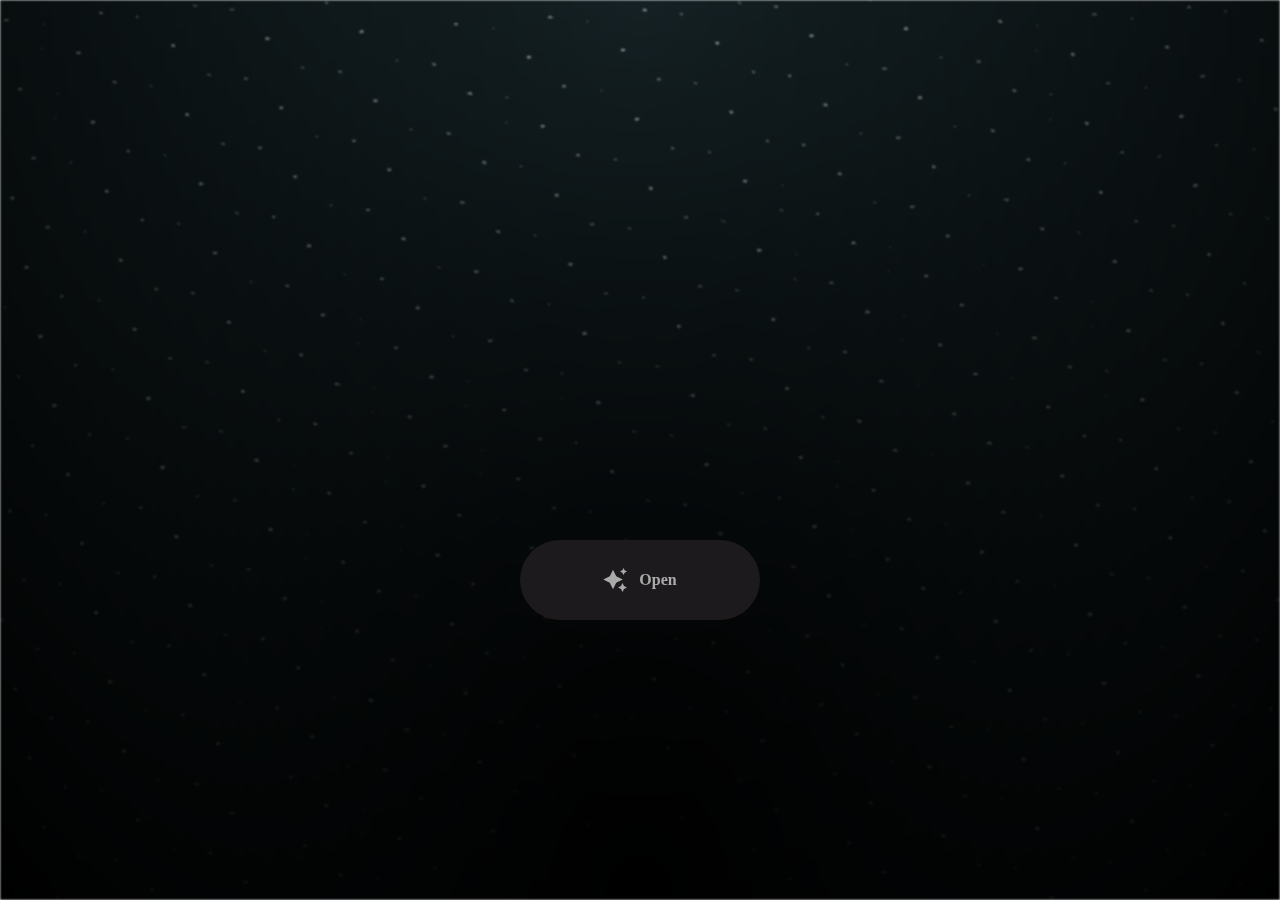
<file: index.html>
<html lang="en">

<head>
  <meta charset="UTF-8">
  <meta name="viewport" content="width=device-width, initial-scale=1.0">
  <link rel="shortcut icon" href="images/gift.png" type="image/x-icon">
  <link rel="stylesheet" href="css/index.css">

  <!-- Document Title -->
  <title>for sofh </title>
</head>

<body>
  <!-- Background -->
  <div class="night"></div>

  <!-- Title -->
  <h1 class="title"></h1>

  <!-- Button -->
  <div style="position: absolute; top: 60vh; width: 100%; display: flex; justify-content: center;">
    <a href="flower.html" class="btn">
      <svg height="24" width="24" fill="#FFFFFF" viewBox="0 0 24 24" data-name="Layer 1" id="Layer_1" class="sparkle">
        <path
          d="M10,21.236,6.755,14.745.264,11.5,6.755,8.255,10,1.764l3.245,6.491L19.736,11.5l-6.491,3.245ZM18,21l1.5,3L21,21l3-1.5L21,18l-1.5-3L18,18l-3,1.5ZM19.333,4.667,20.5,7l1.167-2.333L24,3.5,21.667,2.333,20.5,0,19.333,2.333,17,3.5Z">
        </path>
      </svg>

      <span class="text">Open</span>
    </a>
  </div>

  <script src="js/index.js"></script>
</body>

</html>
</file>
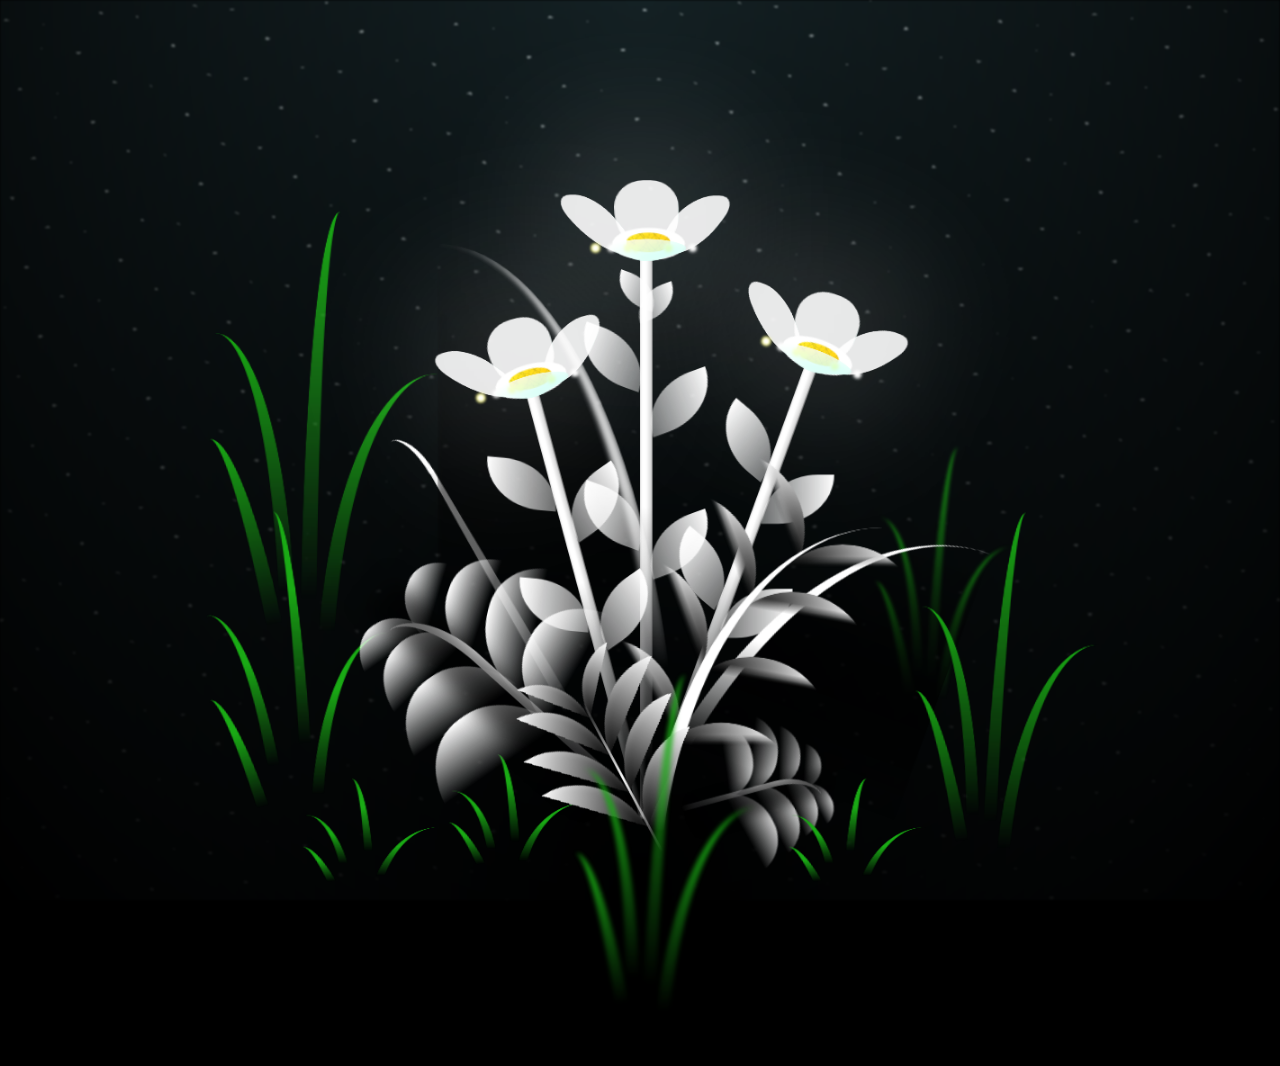
<file: flower.html>
<!DOCTYPE html>
<html lang="en">

<head>
  <meta charset="UTF-8">
  <meta http-equiv="X-UA-Compatible" content="IE=edge">
  <meta name="viewport" content="width=device-width, initial-scale=1.0">
  <link rel="shortcut icon" href="images/gift.png" type="image/x-icon">
  <link rel="stylesheet" href="css/style.css">

  <!-- Document Title -->
  <title>FLOWERS</title>
</head>

<body class="not-loaded">
  <!-- Background -->
  <div class="night"></div>

  <!-- Flower -->
  <div class="flowers">
    <div class="flower flower--1">
      <div class="flower__leafs flower__leafs--1">
        <div class="flower__leaf flower__leaf--1"></div>
        <div class="flower__leaf flower__leaf--2"></div>
        <div class="flower__leaf flower__leaf--3"></div>
        <div class="flower__leaf flower__leaf--4"></div>
        <div class="flower__white-circle"></div>

        <div class="flower__light flower__light--1"></div>
        <div class="flower__light flower__light--2"></div>
        <div class="flower__light flower__light--3"></div>
        <div class="flower__light flower__light--4"></div>
        <div class="flower__light flower__light--5"></div>
        <div class="flower__light flower__light--6"></div>
        <div class="flower__light flower__light--7"></div>
        <div class="flower__light flower__light--8"></div>

      </div>
      <div class="flower__line">
        <div class="flower__line__leaf flower__line__leaf--1"></div>
        <div class="flower__line__leaf flower__line__leaf--2"></div>
        <div class="flower__line__leaf flower__line__leaf--3"></div>
        <div class="flower__line__leaf flower__line__leaf--4"></div>
        <div class="flower__line__leaf flower__line__leaf--5"></div>
        <div class="flower__line__leaf flower__line__leaf--6"></div>
      </div>
    </div>

    <div class="flower flower--2">
      <div class="flower__leafs flower__leafs--2">
        <div class="flower__leaf flower__leaf--1"></div>
        <div class="flower__leaf flower__leaf--2"></div>
        <div class="flower__leaf flower__leaf--3"></div>
        <div class="flower__leaf flower__leaf--4"></div>
        <div class="flower__white-circle"></div>

        <div class="flower__light flower__light--1"></div>
        <div class="flower__light flower__light--2"></div>
        <div class="flower__light flower__light--3"></div>
        <div class="flower__light flower__light--4"></div>
        <div class="flower__light flower__light--5"></div>
        <div class="flower__light flower__light--6"></div>
        <div class="flower__light flower__light--7"></div>
        <div class="flower__light flower__light--8"></div>

      </div>
      <div class="flower__line">
        <div class="flower__line__leaf flower__line__leaf--1"></div>
        <div class="flower__line__leaf flower__line__leaf--2"></div>
        <div class="flower__line__leaf flower__line__leaf--3"></div>
        <div class="flower__line__leaf flower__line__leaf--4"></div>
      </div>
    </div>

    <div class="flower flower--3">
      <div class="flower__leafs flower__leafs--3">
        <div class="flower__leaf flower__leaf--1"></div>
        <div class="flower__leaf flower__leaf--2"></div>
        <div class="flower__leaf flower__leaf--3"></div>
        <div class="flower__leaf flower__leaf--4"></div>
        <div class="flower__white-circle"></div>

        <div class="flower__light flower__light--1"></div>
        <div class="flower__light flower__light--2"></div>
        <div class="flower__light flower__light--3"></div>
        <div class="flower__light flower__light--4"></div>
        <div class="flower__light flower__light--5"></div>
        <div class="flower__light flower__light--6"></div>
        <div class="flower__light flower__light--7"></div>
        <div class="flower__light flower__light--8"></div>

      </div>
      <div class="flower__line">
        <div class="flower__line__leaf flower__line__leaf--1"></div>
        <div class="flower__line__leaf flower__line__leaf--2"></div>
        <div class="flower__line__leaf flower__line__leaf--3"></div>
        <div class="flower__line__leaf flower__line__leaf--4"></div>
      </div>
    </div>

    <div class="grow-ans" style="--d:1.2s">
      <div class="flower__g-long">
        <div class="flower__g-long__top"></div>
        <div class="flower__g-long__bottom"></div>
      </div>
    </div>

    <div class="growing-grass">
      <div class="flower__grass flower__grass--1">
        <div class="flower__grass--top"></div>
        <div class="flower__grass--bottom"></div>
        <div class="flower__grass__leaf flower__grass__leaf--1"></div>
        <div class="flower__grass__leaf flower__grass__leaf--2"></div>
        <div class="flower__grass__leaf flower__grass__leaf--3"></div>
        <div class="flower__grass__leaf flower__grass__leaf--4"></div>
        <div class="flower__grass__leaf flower__grass__leaf--5"></div>
        <div class="flower__grass__leaf flower__grass__leaf--6"></div>
        <div class="flower__grass__leaf flower__grass__leaf--7"></div>
        <div class="flower__grass__leaf flower__grass__leaf--8"></div>
        <div class="flower__grass__overlay"></div>
      </div>
    </div>

    <div class="growing-grass">
      <div class="flower__grass flower__grass--2">
        <div class="flower__grass--top"></div>
        <div class="flower__grass--bottom"></div>
        <div class="flower__grass__leaf flower__grass__leaf--1"></div>
        <div class="flower__grass__leaf flower__grass__leaf--2"></div>
        <div class="flower__grass__leaf flower__grass__leaf--3"></div>
        <div class="flower__grass__leaf flower__grass__leaf--4"></div>
        <div class="flower__grass__leaf flower__grass__leaf--5"></div>
        <div class="flower__grass__leaf flower__grass__leaf--6"></div>
        <div class="flower__grass__leaf flower__grass__leaf--7"></div>
        <div class="flower__grass__leaf flower__grass__leaf--8"></div>
        <div class="flower__grass__overlay"></div>
      </div>
    </div>

    <div class="grow-ans" style="--d:2.4s">
      <div class="flower__g-right flower__g-right--1">
        <div class="leaf"></div>
      </div>
    </div>

    <div class="grow-ans" style="--d:2.8s">
      <div class="flower__g-right flower__g-right--2">
        <div class="leaf"></div>
      </div>
    </div>

    <div class="grow-ans" style="--d:2.8s">
      <div class="flower__g-front">
        <div class="flower__g-front__leaf-wrapper flower__g-front__leaf-wrapper--1">
          <div class="flower__g-front__leaf"></div>
        </div>
        <div class="flower__g-front__leaf-wrapper flower__g-front__leaf-wrapper--2">
          <div class="flower__g-front__leaf"></div>
        </div>
        <div class="flower__g-front__leaf-wrapper flower__g-front__leaf-wrapper--3">
          <div class="flower__g-front__leaf"></div>
        </div>
        <div class="flower__g-front__leaf-wrapper flower__g-front__leaf-wrapper--4">
          <div class="flower__g-front__leaf"></div>
        </div>
        <div class="flower__g-front__leaf-wrapper flower__g-front__leaf-wrapper--5">
          <div class="flower__g-front__leaf"></div>
        </div>
        <div class="flower__g-front__leaf-wrapper flower__g-front__leaf-wrapper--6">
          <div class="flower__g-front__leaf"></div>
        </div>
        <div class="flower__g-front__leaf-wrapper flower__g-front__leaf-wrapper--7">
          <div class="flower__g-front__leaf"></div>
        </div>
        <div class="flower__g-front__leaf-wrapper flower__g-front__leaf-wrapper--8">
          <div class="flower__g-front__leaf"></div>
        </div>
        <div class="flower__g-front__line"></div>
      </div>
    </div>

    <div class="grow-ans" style="--d:3.2s">
      <div class="flower__g-fr">
        <div class="leaf"></div>
        <div class="flower__g-fr__leaf flower__g-fr__leaf--1"></div>
        <div class="flower__g-fr__leaf flower__g-fr__leaf--2"></div>
        <div class="flower__g-fr__leaf flower__g-fr__leaf--3"></div>
        <div class="flower__g-fr__leaf flower__g-fr__leaf--4"></div>
        <div class="flower__g-fr__leaf flower__g-fr__leaf--5"></div>
        <div class="flower__g-fr__leaf flower__g-fr__leaf--6"></div>
        <div class="flower__g-fr__leaf flower__g-fr__leaf--7"></div>
        <div class="flower__g-fr__leaf flower__g-fr__leaf--8"></div>
      </div>
    </div>

    <div class="long-g long-g--0">
      <div class="grow-ans" style="--d:3s">
        <div class="leaf leaf--0"></div>
      </div>
      <div class="grow-ans" style="--d:2.2s">
        <div class="leaf leaf--1"></div>
      </div>
      <div class="grow-ans" style="--d:3.4s">
        <div class="leaf leaf--2"></div>
      </div>
      <div class="grow-ans" style="--d:3.6s">
        <div class="leaf leaf--3"></div>
      </div>
    </div>

    <div class="long-g long-g--1">
      <div class="grow-ans" style="--d:3.6s">
        <div class="leaf leaf--0"></div>
      </div>
      <div class="grow-ans" style="--d:3.8s">
        <div class="leaf leaf--1"></div>
      </div>
      <div class="grow-ans" style="--d:4s">
        <div class="leaf leaf--2"></div>
      </div>
      <div class="grow-ans" style="--d:4.2s">
        <div class="leaf leaf--3"></div>
      </div>
    </div>

    <div class="long-g long-g--2">
      <div class="grow-ans" style="--d:4s">
        <div class="leaf leaf--0"></div>
      </div>
      <div class="grow-ans" style="--d:4.2s">
        <div class="leaf leaf--1"></div>
      </div>
      <div class="grow-ans" style="--d:4.4s">
        <div class="leaf leaf--2"></div>
      </div>
      <div class="grow-ans" style="--d:4.6s">
        <div class="leaf leaf--3"></div>
      </div>
    </div>

    <div class="long-g long-g--3">
      <div class="grow-ans" style="--d:4s">
        <div class="leaf leaf--0"></div>
      </div>
      <div class="grow-ans" style="--d:4.2s">
        <div class="leaf leaf--1"></div>
      </div>
      <div class="grow-ans" style="--d:3s">
        <div class="leaf leaf--2"></div>
      </div>
      <div class="grow-ans" style="--d:3.6s">
        <div class="leaf leaf--3"></div>
      </div>
    </div>

    <div class="long-g long-g--4">
      <div class="grow-ans" style="--d:4s">
        <div class="leaf leaf--0"></div>
      </div>
      <div class="grow-ans" style="--d:4.2s">
        <div class="leaf leaf--1"></div>
      </div>
      <div class="grow-ans" style="--d:3s">
        <div class="leaf leaf--2"></div>
      </div>
      <div class="grow-ans" style="--d:3.6s">
        <div class="leaf leaf--3"></div>
      </div>
    </div>

    <div class="long-g long-g--5">
      <div class="grow-ans" style="--d:4s">
        <div class="leaf leaf--0"></div>
      </div>
      <div class="grow-ans" style="--d:4.2s">
        <div class="leaf leaf--1"></div>
      </div>
      <div class="grow-ans" style="--d:3s">
        <div class="leaf leaf--2"></div>
      </div>
      <div class="grow-ans" style="--d:3.6s">
        <div class="leaf leaf--3"></div>
      </div>
    </div>

    <div class="long-g long-g--6">
      <div class="grow-ans" style="--d:4.2s">
        <div class="leaf leaf--0"></div>
      </div>
      <div class="grow-ans" style="--d:4.4s">
        <div class="leaf leaf--1"></div>
      </div>
      <div class="grow-ans" style="--d:4.6s">
        <div class="leaf leaf--2"></div>
      </div>
      <div class="grow-ans" style="--d:4.8s">
        <div class="leaf leaf--3"></div>
      </div>
    </div>

    <div class="long-g long-g--7">
      <div class="grow-ans" style="--d:3s">
        <div class="leaf leaf--0"></div>
      </div>
      <div class="grow-ans" style="--d:3.2s">
        <div class="leaf leaf--1"></div>
      </div>
      <div class="grow-ans" style="--d:3.5s">
        <div class="leaf leaf--2"></div>
      </div>
      <div class="grow-ans" style="--d:3.6s">
        <div class="leaf leaf--3"></div>
      </div>
    </div>
  </div>

  <!-- Title -->
  <h1 class="title"><span id="title"></span></h1>
</body>

</html>

<!-- Import Javascript -->
<script src="js/main.js"></script>
</file>
<file: css/index.css>
*,
*::after,
*::before {
  padding: 0;
  margin: 0;
  box-sizing: border-box;
}

:root {
  --dark-color: #000;
}

.night {
  position: fixed;
  left: 50%;
  top: 0;
  transform: translateX(-50%);
  width: 100%;
  height: 100%;
  filter: blur(0.1vmin);
  background-image: radial-gradient(ellipse at top, transparent 0%, var(--dark-color)), radial-gradient(ellipse at bottom, var(--dark-color), rgba(145, 233, 255, 0.2)), repeating-linear-gradient(220deg, rgb(0, 0, 0) 0px, rgb(0, 0, 0) 19px, transparent 19px, transparent 22px), repeating-linear-gradient(189deg, rgb(0, 0, 0) 0px, rgb(0, 0, 0) 19px, transparent 19px, transparent 22px), repeating-linear-gradient(148deg, rgb(0, 0, 0) 0px, rgb(0, 0, 0) 19px, transparent 19px, transparent 22px), linear-gradient(90deg, rgb(255, 255, 250), rgb(240, 240, 240));
}

.title {
  position: absolute;
  top: 0;
  left: 0;
  color: white;
  font-family: 'Courier New', Courier, monospace;

  display: flex;
  flex-wrap: wrap;
  justify-content: center;
  align-content: center;
  align-items: center;

  width: 100%;
  height: 100vh;
  text-shadow: 0 0 20px white;
  letter-spacing: 0px;
}

@media (min-width: 500px) {
  .title {
    letter-spacing: 20px;
  }
}

@keyframes typing {
  from {
    opacity: 0;
  }

  to {
    opacity: 1;
  }
}

/* Terapkan animasi dengan delay */
.title span {
  opacity: 0;
  animation: typing 1s ease forwards;
  animation-delay: var(--delay);
}

a {
  text-decoration: none;
}

.btn {
  border: none;
  width: 15em;
  height: 5em;
  border-radius: 3em;
  display: flex;
  justify-content: center;
  align-items: center;
  gap: 12px;
  background: #1C1A1C;
  cursor: pointer;
  transition: all 450ms ease-in-out;
}

.sparkle {
  fill: #AAAAAA;
  transition: all 800ms ease;
}

.text {
  font-weight: 600;
  color: #AAAAAA;
  font-size: medium;
}

.btn:hover {
  background: linear-gradient(0deg, #A47CF3, #683FEA);
  box-shadow: inset 0px 1px 0px 0px rgba(255, 255, 255, 0.4),
    inset 0px -4px 0px 0px rgba(0, 0, 0, 0.2),
    0px 0px 0px 4px rgba(255, 255, 255, 0.2),
    0px 0px 180px 0px #9917FF;
  transform: translateY(-2px);
}

.btn:hover .text {
  color: white;
}

.btn:hover .sparkle {
  fill: white;
  transform: scale(1.2);
}
</file>
<file: css/style.css>
*,
*::after,
*::before {
  padding: 0;
  margin: 0;
  box-sizing: border-box;
}

:root {
  --dark-color: #000;
}

.title {
  position: absolute;
  width: 100%;
  text-align: center;
  margin-top: 50px;
  top: 0;
  left: 0;
  color: red;
  font-family: 'Courier New', Courier, monospace;
  font-size: 70px;
  text-shadow: 0px 0px 20px red;
}

body {
  display: flex;
  align-items: flex-end;
  justify-content: center;
  min-height: 100vh;
  background-color: var(--dark-color);
  overflow: hidden;
  perspective: 1000px;
}

.night {
  position: fixed;
  left: 50%;
  top: 0;
  transform: translateX(-50%);
  width: 100%;
  height: 100%;
  filter: blur(0.1vmin);
  background-image: radial-gradient(ellipse at top, transparent 0%, var(--dark-color)), radial-gradient(ellipse at bottom, var(--dark-color), rgba(145, 233, 255, 0.2)), repeating-linear-gradient(220deg, rgb(0, 0, 0) 0px, rgb(0, 0, 0) 19px, transparent 19px, transparent 22px), repeating-linear-gradient(189deg, rgb(0, 0, 0) 0px, rgb(0, 0, 0) 19px, transparent 19px, transparent 22px), repeating-linear-gradient(148deg, rgb(0, 0, 0) 0px, rgb(0, 0, 0) 19px, transparent 19px, transparent 22px), linear-gradient(90deg, rgb(255, 255, 250), rgb(240, 240, 240));
}

.flowers {
  position: relative;
  transform: scale(0.9);
}

.flower {
  position: absolute;
  bottom: 10vmin;
  transform-origin: bottom center;
  z-index: 10;
  --fl-speed: 0.8s;
}

.flower--1 {
  animation: moving-flower-1 4s linear infinite;
}

.flower--1 .flower__line {
  height: 70vmin;
  animation-delay: 0.3s;
}

.flower--1 .flower__line__leaf--1 {
  animation: blooming-leaf-right var(--fl-speed) 1.6s backwards;
}

.flower--1 .flower__line__leaf--2 {
  animation: blooming-leaf-right var(--fl-speed) 1.4s backwards;
}

.flower--1 .flower__line__leaf--3 {
  animation: blooming-leaf-left var(--fl-speed) 1.2s backwards;
}

.flower--1 .flower__line__leaf--4 {
  animation: blooming-leaf-left var(--fl-speed) 1s backwards;
}

.flower--1 .flower__line__leaf--5 {
  animation: blooming-leaf-right var(--fl-speed) 1.8s backwards;
}

.flower--1 .flower__line__leaf--6 {
  animation: blooming-leaf-left var(--fl-speed) 2s backwards;
}

.flower--2 {
  left: 50%;
  transform: rotate(20deg);
  animation: moving-flower-2 4s linear infinite;
}

.flower--2 .flower__line {
  height: 60vmin;
  animation-delay: 0.6s;
}

.flower--2 .flower__line__leaf--1 {
  animation: blooming-leaf-right var(--fl-speed) 1.9s backwards;
}

.flower--2 .flower__line__leaf--2 {
  animation: blooming-leaf-right var(--fl-speed) 1.7s backwards;
}

.flower--2 .flower__line__leaf--3 {
  animation: blooming-leaf-left var(--fl-speed) 1.5s backwards;
}

.flower--2 .flower__line__leaf--4 {
  animation: blooming-leaf-left var(--fl-speed) 1.3s backwards;
}

.flower--3 {
  left: 50%;
  transform: rotate(-15deg);
  animation: moving-flower-3 4s linear infinite;
}

.flower--3 .flower__line {
  animation-delay: 0.9s;
}

.flower--3 .flower__line__leaf--1 {
  animation: blooming-leaf-right var(--fl-speed) 2.5s backwards;
}

.flower--3 .flower__line__leaf--2 {
  animation: blooming-leaf-right var(--fl-speed) 2.3s backwards;
}

.flower--3 .flower__line__leaf--3 {
  animation: blooming-leaf-left var(--fl-speed) 2.1s backwards;
}

.flower--3 .flower__line__leaf--4 {
  animation: blooming-leaf-left var(--fl-speed) 1.9s backwards;
}

.flower__leafs {
  position: relative;
  animation: blooming-flower 2s backwards;
}

.flower__leafs--1 {
  animation-delay: 1.1s;
}

.flower__leafs--2 {
  animation-delay: 1.4s;
}

.flower__leafs--3 {
  animation-delay: 1.7s;
}

.flower__leafs::after {
  content: "";
  position: absolute;
  left: 0;
  top: 0;
  transform: translate(-50%, -100%);
  width: 8vmin;
  height: 8vmin;
  background-color: #fff;
  filter: blur(10vmin);
}

.flower__leaf {
  position: absolute;
  bottom: 0;
  left: 50%;
  width: 8vmin;
  height: 11vmin;
  border-radius: 51% 49% 47% 53%/44% 45% 55% 69%;
  background-color: #a7ffee;
  background-image: linear-gradient(to top, #fff, #fff);
  transform-origin: bottom center;
  opacity: 0.9;
  box-shadow: inset 0 0 2vmin rgba(255, 255, 255, 0.5);
}

.flower__leaf--1 {
  transform: translate(-10%, 1%) rotateY(40deg) rotateX(-50deg);
}

.flower__leaf--2 {
  transform: translate(-50%, -4%) rotateX(40deg);
}

.flower__leaf--3 {
  transform: translate(-90%, 0%) rotateY(45deg) rotateX(50deg);
}

.flower__leaf--4 {
  width: 8vmin;
  height: 8vmin;
  transform-origin: bottom left;
  border-radius: 4vmin 10vmin 4vmin 4vmin;
  transform: translate(0%, 18%) rotateX(70deg) rotate(-43deg);
  background-image: linear-gradient(to top, rgba(255, 2555, 255, 0.4), #fff);
  z-index: 1;
  opacity: 0.8;
  -webkit-transform: translate(0%, 18%) rotateX(70deg) rotate(-43deg);
  -moz-transform: translate(0%, 18%) rotateX(70deg) rotate(-43deg);
  -ms-transform: translate(0%, 18%) rotateX(70deg) rotate(-43deg);
  -o-transform: translate(0%, 18%) rotateX(70deg) rotate(-43deg);
}

.flower__white-circle {
  position: absolute;
  left: -3.5vmin;
  top: -3vmin;
  width: 9vmin;
  height: 4vmin;
  border-radius: 50%;
  background-color: #fff;
}

.flower__white-circle::after {
  content: "";
  position: absolute;
  left: 50%;
  top: 45%;
  transform: translate(-50%, -50%);
  width: 60%;
  height: 60%;
  border-radius: inherit;
  background-image: repeating-linear-gradient(135deg, rgba(0, 0, 0, 0.03) 0px, rgba(0, 0, 0, 0.03) 1px, transparent 1px, transparent 12px), repeating-linear-gradient(45deg, rgba(0, 0, 0, 0.03) 0px, rgba(0, 0, 0, 0.03) 1px, transparent 1px, transparent 12px), repeating-linear-gradient(67.5deg, rgba(0, 0, 0, 0.03) 0px, rgba(0, 0, 0, 0.03) 1px, transparent 1px, transparent 12px), repeating-linear-gradient(135deg, rgba(0, 0, 0, 0.03) 0px, rgba(0, 0, 0, 0.03) 1px, transparent 1px, transparent 12px), repeating-linear-gradient(45deg, rgba(0, 0, 0, 0.03) 0px, rgba(0, 0, 0, 0.03) 1px, transparent 1px, transparent 12px), repeating-linear-gradient(112.5deg, rgba(0, 0, 0, 0.03) 0px, rgba(0, 0, 0, 0.03) 1px, transparent 1px, transparent 12px), repeating-linear-gradient(112.5deg, rgba(0, 0, 0, 0.03) 0px, rgba(0, 0, 0, 0.03) 1px, transparent 1px, transparent 12px), repeating-linear-gradient(45deg, rgba(0, 0, 0, 0.03) 0px, rgba(0, 0, 0, 0.03) 1px, transparent 1px, transparent 12px), repeating-linear-gradient(22.5deg, rgba(0, 0, 0, 0.03) 0px, rgba(0, 0, 0, 0.03) 1px, transparent 1px, transparent 12px), repeating-linear-gradient(45deg, rgba(0, 0, 0, 0.03) 0px, rgba(0, 0, 0, 0.03) 1px, transparent 1px, transparent 12px), repeating-linear-gradient(22.5deg, rgba(0, 0, 0, 0.03) 0px, rgba(0, 0, 0, 0.03) 1px, transparent 1px, transparent 12px), repeating-linear-gradient(135deg, rgba(0, 0, 0, 0.03) 0px, rgba(0, 0, 0, 0.03) 1px, transparent 1px, transparent 12px), repeating-linear-gradient(157.5deg, rgba(0, 0, 0, 0.03) 0px, rgba(0, 0, 0, 0.03) 1px, transparent 1px, transparent 12px), repeating-linear-gradient(67.5deg, rgba(0, 0, 0, 0.03) 0px, rgba(0, 0, 0, 0.03) 1px, transparent 1px, transparent 12px), repeating-linear-gradient(67.5deg, rgba(0, 0, 0, 0.03) 0px, rgba(0, 0, 0, 0.03) 1px, transparent 1px, transparent 12px), linear-gradient(90deg, rgb(255, 235, 18), rgb(255, 206, 0));
}

.flower__line {
  height: 55vmin;
  width: 1.5vmin;
  background-image: linear-gradient(to left, rgba(0, 0, 0, 0.2), transparent, rgba(255, 255, 255, 0.2)), linear-gradient(to top, transparent 10%, #fff, #fff);
  box-shadow: inset 0 0 2px rgba(0, 0, 0, 0.5);
  animation: grow-flower-tree 4s backwards;
}

.flower__line__leaf {
  --w: 7vmin;
  --h: calc(var(--w) + 2vmin);
  position: absolute;
  top: 20%;
  left: 90%;
  width: var(--w);
  height: var(--h);
  border-top-right-radius: var(--h);
  border-bottom-left-radius: var(--h);
  background-image: linear-gradient(to top, rgba(255, 255, 255, 0.4), #fff);
}

.flower__line__leaf--1 {
  transform: rotate(70deg) rotateY(30deg);
}

.flower__line__leaf--2 {
  top: 45%;
  transform: rotate(70deg) rotateY(30deg);
}

.flower__line__leaf--3,
.flower__line__leaf--4,
.flower__line__leaf--6 {
  border-top-right-radius: 0;
  border-bottom-left-radius: 0;
  border-top-left-radius: var(--h);
  border-bottom-right-radius: var(--h);
  left: -460%;
  top: 12%;
  transform: rotate(-70deg) rotateY(30deg);
}

.flower__line__leaf--4 {
  top: 40%;
}

.flower__line__leaf--5 {
  top: 0;
  transform-origin: left;
  transform: rotate(70deg) rotateY(30deg) scale(0.6);
}

.flower__line__leaf--6 {
  top: -2%;
  left: -450%;
  transform-origin: right;
  transform: rotate(-70deg) rotateY(30deg) scale(0.6);
}

.flower__light {
  position: absolute;
  bottom: 0vmin;
  width: 1vmin;
  height: 1vmin;
  background-color: rgb(255, 251, 0);
  border-radius: 50%;
  filter: blur(0.2vmin);
  animation: light-ans 4s linear infinite backwards;
}

.flower__light:nth-child(odd) {
  background-color: #fff;
}

.flower__light--1 {
  left: -2vmin;
  animation-delay: 1s;
}

.flower__light--2 {
  left: 3vmin;
  animation-delay: 0.5s;
}

.flower__light--3 {
  left: -6vmin;
  animation-delay: 0.3s;
}

.flower__light--4 {
  left: 6vmin;
  animation-delay: 0.9s;
}

.flower__light--5 {
  left: -1vmin;
  animation-delay: 1.5s;
}

.flower__light--6 {
  left: -4vmin;
  animation-delay: 3s;
}

.flower__light--7 {
  left: 3vmin;
  animation-delay: 2s;
}

.flower__light--8 {
  left: -6vmin;
  animation-delay: 3.5s;
}

.flower__grass {
  --c: #fff;
  --line-w: 1.5vmin;
  position: absolute;
  bottom: 12vmin;
  left: -7vmin;
  display: flex;
  flex-direction: column;
  align-items: flex-end;
  z-index: 20;
  transform-origin: bottom center;
  transform: rotate(-48deg) rotateY(40deg);
}

.flower__grass--1 {
  animation: moving-grass 2s linear infinite;
}

.flower__grass--2 {
  left: 2vmin;
  bottom: 10vmin;
  transform: scale(0.5) rotate(75deg) rotateX(10deg) rotateY(-200deg);
  opacity: 0.8;
  z-index: 0;
  animation: moving-grass--2 1.5s linear infinite;
}

.flower__grass--top {
  width: 7vmin;
  height: 10vmin;
  border-top-right-radius: 100%;
  border-right: var(--line-w) solid var(--c);
  transform-origin: bottom center;
  transform: rotate(-2deg);
}

.flower__grass--bottom {
  margin-top: -2px;
  width: var(--line-w);
  height: 25vmin;
  background-image: linear-gradient(to top, transparent, var(--c));
}

.flower__grass__leaf {
  --size: 10vmin;
  position: absolute;
  width: calc(var(--size) * 2.1);
  height: var(--size);
  border-top-left-radius: var(--size);
  border-top-right-radius: var(--size);
  background-image: linear-gradient(to top, transparent, transparent 30%, var(--c));
  z-index: 100;
}

.flower__grass__leaf--1 {
  top: -6%;
  left: 30%;
  --size: 6vmin;
  transform: rotate(-20deg);
  animation: growing-grass-ans--1 2s 2.6s backwards;
}

@keyframes growing-grass-ans--1 {
  0% {
    transform-origin: bottom left;
    transform: rotate(-20deg) scale(0);
  }
}

.flower__grass__leaf--2 {
  top: -5%;
  left: -110%;
  --size: 6vmin;
  transform: rotate(10deg);
  animation: growing-grass-ans--2 2s 2.4s linear backwards;
}

@keyframes growing-grass-ans--2 {
  0% {
    transform-origin: bottom right;
    transform: rotate(10deg) scale(0);
  }
}

.flower__grass__leaf--3 {
  top: 5%;
  left: 60%;
  --size: 8vmin;
  transform: rotate(-18deg) rotateX(-20deg);
  animation: growing-grass-ans--3 2s 2.2s linear backwards;
}

@keyframes growing-grass-ans--3 {
  0% {
    transform-origin: bottom left;
    transform: rotate(-18deg) rotateX(-20deg) scale(0);
  }
}

.flower__grass__leaf--4 {
  top: 6%;
  left: -135%;
  --size: 8vmin;
  transform: rotate(2deg);
  animation: growing-grass-ans--4 2s 2s linear backwards;
}

@keyframes growing-grass-ans--4 {
  0% {
    transform-origin: bottom right;
    transform: rotate(2deg) scale(0);
  }
}

.flower__grass__leaf--5 {
  top: 20%;
  left: 60%;
  --size: 10vmin;
  transform: rotate(-24deg) rotateX(-20deg);
  animation: growing-grass-ans--5 2s 1.8s linear backwards;
}

@keyframes growing-grass-ans--5 {
  0% {
    transform-origin: bottom left;
    transform: rotate(-24deg) rotateX(-20deg) scale(0);
  }
}

.flower__grass__leaf--6 {
  top: 22%;
  left: -180%;
  --size: 10vmin;
  transform: rotate(10deg);
  animation: growing-grass-ans--6 2s 1.6s linear backwards;
}

@keyframes growing-grass-ans--6 {
  0% {
    transform-origin: bottom right;
    transform: rotate(10deg) scale(0);
  }
}

.flower__grass__leaf--7 {
  top: 39%;
  left: 70%;
  --size: 10vmin;
  transform: rotate(-10deg);
  animation: growing-grass-ans--7 2s 1.4s linear backwards;
}

@keyframes growing-grass-ans--7 {
  0% {
    transform-origin: bottom left;
    transform: rotate(-10deg) scale(0);
  }
}

.flower__grass__leaf--8 {
  top: 40%;
  left: -215%;
  --size: 11vmin;
  transform: rotate(10deg);
  animation: growing-grass-ans--8 2s 1.2s linear backwards;
}

@keyframes growing-grass-ans--8 {
  0% {
    transform-origin: bottom right;
    transform: rotate(10deg) scale(0);
  }
}

.flower__grass__overlay {
  position: absolute;
  top: -10%;
  right: 0%;
  width: 100%;
  height: 100%;
  background-color: rgba(0, 0, 0, 0.6);
  filter: blur(1.5vmin);
  z-index: 100;
}

.flower__g-long {
  --w: 2vmin;
  --h: 6vmin;
  --c: #fff;
  position: absolute;
  bottom: 10vmin;
  left: -3vmin;
  transform-origin: bottom center;
  transform: rotate(-30deg) rotateY(-20deg);
  display: flex;
  flex-direction: column;
  align-items: flex-end;
  animation: flower-g-long-ans 3s linear infinite;
}

@keyframes flower-g-long-ans {

  0%,
  100% {
    transform: rotate(-30deg) rotateY(-20deg);
  }

  50% {
    transform: rotate(-32deg) rotateY(-20deg);
  }
}

.flower__g-long__top {
  top: calc(var(--h) * -1);
  width: calc(var(--w) + 1vmin);
  height: var(--h);
  border-top-right-radius: 100%;
  border-right: 0.7vmin solid var(--c);
  transform: translate(-0.7vmin, 1vmin);
}

.flower__g-long__bottom {
  width: var(--w);
  height: 50vmin;
  transform-origin: bottom center;
  background-image: linear-gradient(to top, transparent 30%, var(--c));
  box-shadow: inset 0 0 2px rgba(0, 0, 0, 0.5);
  -webkit-clip-path: polygon(35% 0, 65% 1%, 100% 100%, 0% 100%);
  clip-path: polygon(35% 0, 65% 1%, 100% 100%, 0% 100%);
}

.flower__g-right {
  position: absolute;
  bottom: 6vmin;
  left: -2vmin;
  transform-origin: bottom left;
  transform: rotate(20deg);
}

.flower__g-right .leaf {
  width: 30vmin;
  height: 50vmin;
  border-top-left-radius: 100%;
  border-left: 2vmin solid #fff;
  background-image: linear-gradient(to bottom, transparent, var(--dark-color) 60%);
  -webkit-mask-image: linear-gradient(to top, transparent 30%, #fff 60%);
}

.flower__g-right--1 {
  animation: flower-g-right-ans 2.5s linear infinite;
}

.flower__g-right--2 {
  left: 5vmin;
  transform: rotateY(-180deg);
  animation: flower-g-right-ans--2 3s linear infinite;
}

.flower__g-right--2 .leaf {
  height: 75vmin;
  filter: blur(0.3vmin);
  opacity: 0.8;
}

@keyframes flower-g-right-ans {

  0%,
  100% {
    transform: rotate(20deg);
  }

  50% {
    transform: rotate(24deg) rotateX(-20deg);
  }
}

@keyframes flower-g-right-ans--2 {

  0%,
  100% {
    transform: rotateY(-180deg) rotate(0deg) rotateX(-20deg);
  }

  50% {
    transform: rotateY(-180deg) rotate(6deg) rotateX(-20deg);
  }
}

.flower__g-front {
  position: absolute;
  bottom: 6vmin;
  left: 2.5vmin;
  z-index: 100;
  transform-origin: bottom center;
  transform: rotate(-28deg) rotateY(30deg) scale(1.04);
  animation: flower__g-front-ans 2s linear infinite;
}

@keyframes flower__g-front-ans {

  0%,
  100% {
    transform: rotate(-28deg) rotateY(30deg) scale(1.04);
  }

  50% {
    transform: rotate(-35deg) rotateY(40deg) scale(1.04);
  }
}

.flower__g-front__line {
  width: 0.3vmin;
  height: 20vmin;
  background-image: linear-gradient(to top, transparent, #fff, transparent 100%);
  position: relative;
}

.flower__g-front__leaf-wrapper {
  position: absolute;
  top: 0;
  left: 0;
  transform-origin: bottom left;
  transform: rotate(10deg);
}

.flower__g-front__leaf-wrapper:nth-child(even) {
  left: 0vmin;
  transform: rotateY(-180deg) rotate(5deg);
  animation: flower__g-front__leaf-left-ans 1s ease-in backwards;
}

.flower__g-front__leaf-wrapper:nth-child(odd) {
  animation: flower__g-front__leaf-ans 1s ease-in backwards;
}

.flower__g-front__leaf-wrapper--1 {
  top: -8vmin;
  transform: scale(0.7);
  animation: flower__g-front__leaf-ans 1s 5.5s ease-in backwards !important;
}

.flower__g-front__leaf-wrapper--2 {
  top: -8vmin;
  transform: rotateY(-180deg) scale(0.7) !important;
  animation: flower__g-front__leaf-left-ans-2 1s 4.6s ease-in backwards !important;
}

.flower__g-front__leaf-wrapper--3 {
  top: -3vmin;
  animation: flower__g-front__leaf-ans 1s 4.6s ease-in backwards;
}

.flower__g-front__leaf-wrapper--4 {
  top: -3vmin;
  transform: rotateY(-180deg) scale(0.9) !important;
  animation: flower__g-front__leaf-left-ans-2 1s 4.6s ease-in backwards !important;
}

@keyframes flower__g-front__leaf-left-ans-2 {
  0% {
    transform: rotateY(-180deg) scale(0);
  }
}

.flower__g-front__leaf-wrapper--5,
.flower__g-front__leaf-wrapper--6 {
  top: 2vmin;
}

.flower__g-front__leaf-wrapper--7,
.flower__g-front__leaf-wrapper--8 {
  top: 6.5vmin;
}

.flower__g-front__leaf-wrapper--2 {
  animation-delay: 5.2s !important;
}

.flower__g-front__leaf-wrapper--3 {
  animation-delay: 4.9s !important;
}

.flower__g-front__leaf-wrapper--5 {
  animation-delay: 4.3s !important;
}

.flower__g-front__leaf-wrapper--6 {
  animation-delay: 4.1s !important;
}

.flower__g-front__leaf-wrapper--7 {
  animation-delay: 3.8s !important;
}

.flower__g-front__leaf-wrapper--8 {
  animation-delay: 3.5s !important;
}

@keyframes flower__g-front__leaf-ans {
  0% {
    transform: rotate(10deg) scale(0);
  }
}

@keyframes flower__g-front__leaf-left-ans {
  0% {
    transform: rotateY(-180deg) rotate(5deg) scale(0);
  }
}

.flower__g-front__leaf {
  width: 10vmin;
  height: 10vmin;
  border-radius: 100% 0% 0% 100%/100% 100% 0% 0%;
  box-shadow: inset 0 2px 1vmin hsla(0, 0%, 100%, 0.2);
  background-image: linear-gradient(to bottom left, transparent, var(--dark-color)), linear-gradient(to bottom right, #fff 50%, transparent 50%, transparent);
  -webkit-mask-image: linear-gradient(to bottom right, #fff 50%, transparent 50%, transparent);
  mask-image: linear-gradient(to bottom right, #fff 50%, transparent 50%, transparent);
}

.flower__g-fr {
  position: absolute;
  bottom: -4vmin;
  left: vmin;
  transform-origin: bottom left;
  z-index: 10;
  animation: flower__g-fr-ans 2s linear infinite;
}

@keyframes flower__g-fr-ans {

  0%,
  100% {
    transform: rotate(2deg);
  }

  50% {
    transform: rotate(4deg);
    -webkit-transform: rotate(4deg);
    -moz-transform: rotate(4deg);
    -ms-transform: rotate(4deg);
    -o-transform: rotate(4deg);
  }
}

.flower__g-fr .leaf {
  width: 30vmin;
  height: 50vmin;
  border-top-left-radius: 100%;
  border-left: 2vmin solid #fff;
  -webkit-mask-image: linear-gradient(to top, transparent 25%, #fff 50%);
  position: relative;
  z-index: 1;
}

.flower__g-fr__leaf {
  position: absolute;
  top: 0;
  left: 0;
  width: 10vmin;
  height: 10vmin;
  border-radius: 100% 0% 0% 100%/100% 100% 0% 0%;
  box-shadow: inset 0 2px 1vmin hsla(0, 0%, 100%, 0.2);
  background-image: linear-gradient(to bottom left, transparent, var(--dark-color) 98%), linear-gradient(to bottom right, #fff 45%, transparent 50%, transparent);
  -webkit-mask-image: linear-gradient(135deg, #fff 40%, transparent 50%, transparent);
}

.flower__g-fr__leaf--1 {
  left: 20vmin;
  transform: rotate(45deg);
  animation: flower__g-fr-leaft-ans-1 0.5s 5.2s linear backwards;
}

@keyframes flower__g-fr-leaft-ans-1 {
  0% {
    transform-origin: left;
    transform: rotate(45deg) scale(0);
  }
}

.flower__g-fr__leaf--2 {
  left: 12vmin;
  top: -7vmin;
  transform: rotate(25deg) rotateY(-180deg);
  animation: flower__g-fr-leaft-ans-6 0.5s 5s linear backwards;
}

.flower__g-fr__leaf--3 {
  left: 15vmin;
  top: 6vmin;
  transform: rotate(55deg);
  animation: flower__g-fr-leaft-ans-5 0.5s 4.8s linear backwards;
}

.flower__g-fr__leaf--4 {
  left: 6vmin;
  top: -2vmin;
  transform: rotate(25deg) rotateY(-180deg);
  animation: flower__g-fr-leaft-ans-6 0.5s 4.6s linear backwards;
}

.flower__g-fr__leaf--5 {
  left: 10vmin;
  top: 14vmin;
  transform: rotate(55deg);
  animation: flower__g-fr-leaft-ans-5 0.5s 4.4s linear backwards;
}

@keyframes flower__g-fr-leaft-ans-5 {
  0% {
    transform-origin: left;
    transform: rotate(55deg) scale(0);
  }
}

.flower__g-fr__leaf--6 {
  left: 0vmin;
  top: 6vmin;
  transform: rotate(25deg) rotateY(-180deg);
  animation: flower__g-fr-leaft-ans-6 0.5s 4.2s linear backwards;
}

@keyframes flower__g-fr-leaft-ans-6 {
  0% {
    transform-origin: right;
    transform: rotate(25deg) rotateY(-180deg) scale(0);
  }
}

.flower__g-fr__leaf--7 {
  left: 5vmin;
  top: 22vmin;
  transform: rotate(45deg);
  animation: flower__g-fr-leaft-ans-7 0.5s 4s linear backwards;
}

@keyframes flower__g-fr-leaft-ans-7 {
  0% {
    transform-origin: left;
    transform: rotate(45deg) scale(0);
  }
}

.flower__g-fr__leaf--8 {
  left: -4vmin;
  top: 15vmin;
  transform: rotate(15deg) rotateY(-180deg);
  animation: flower__g-fr-leaft-ans-8 0.5s 3.8s linear backwards;
}

@keyframes flower__g-fr-leaft-ans-8 {
  0% {
    transform-origin: right;
    transform: rotate(15deg) rotateY(-180deg) scale(0);
  }
}

.long-g {
  position: absolute;
  bottom: 25vmin;
  left: -42vmin;
  transform-origin: bottom left;
}

.long-g--1 {
  bottom: 0vmin;
  transform: scale(0.8) rotate(-5deg);
}

.long-g--1 .leaf {
  -webkit-mask-image: linear-gradient(to top, transparent 40%, #fff 80%) !important;
}

.long-g--1 .leaf--1 {
  --w: 5vmin;
  --h: 60vmin;
  left: -2vmin;
  transform: rotate(3deg) rotateY(-180deg);
}

.long-g--2,
.long-g--3 {
  bottom: -3vmin;
  left: -35vmin;
  transform-origin: center;
  transform: scale(0.6) rotateX(60deg);
}

.long-g--2 .leaf,
.long-g--3 .leaf {
  -webkit-mask-image: linear-gradient(to top, transparent 50%, #fff 80%) !important;
}

.long-g--2 .leaf--1,
.long-g--3 .leaf--1 {
  left: -1vmin;
  transform: rotateY(-180deg);
}

.long-g--3 {
  left: -17vmin;
  bottom: 0vmin;
}

.long-g--3 .leaf {
  -webkit-mask-image: linear-gradient(to top, transparent 40%, #fff 80%) !important;
}

.long-g--4 {
  left: 25vmin;
  bottom: -3vmin;
  transform-origin: center;
  transform: scale(0.6) rotateX(60deg);
}

.long-g--4 .leaf {
  -webkit-mask-image: linear-gradient(to top, transparent 50%, #fff 80%) !important;
}

.long-g--5 {
  left: 42vmin;
  bottom: 0vmin;
  transform: scale(0.8) rotate(2deg);
}

.long-g--6 {
  left: 0vmin;
  bottom: -20vmin;
  z-index: 100;
  filter: blur(0.3vmin);
  transform: scale(0.8) rotate(2deg);
}

.long-g--7 {
  left: 35vmin;
  bottom: 20vmin;
  z-index: -1;
  filter: blur(0.3vmin);
  transform: scale(0.6) rotate(2deg);
  opacity: 0.7;
}

.long-g .leaf {
  --w: 15vmin;
  --h: 40vmin;
  --c: #1aaa15;
  position: absolute;
  bottom: 0;
  width: var(--w);
  height: var(--h);
  border-top-left-radius: 100%;
  border-left: 2vmin solid var(--c);
  -webkit-mask-image: linear-gradient(to top, transparent 20%, var(--dark-color));
  transform-origin: bottom center;
}

.long-g .leaf--0 {
  left: 2vmin;
  animation: leaf-ans-1 4s linear infinite;
}

.long-g .leaf--1 {
  --w: 5vmin;
  --h: 60vmin;
  animation: leaf-ans-1 4s linear infinite;
}

.long-g .leaf--2 {
  --w: 10vmin;
  --h: 40vmin;
  left: -0.5vmin;
  bottom: 5vmin;
  transform-origin: bottom left;
  transform: rotateY(-180deg);
  animation: leaf-ans-2 3s linear infinite;
}

.long-g .leaf--3 {
  --w: 5vmin;
  --h: 30vmin;
  left: -1vmin;
  bottom: 3.2vmin;
  transform-origin: bottom left;
  transform: rotate(-10deg) rotateY(-180deg);
  animation: leaf-ans-3 3s linear infinite;
}

@keyframes leaf-ans-1 {

  0%,
  100% {
    transform: rotate(-5deg) scale(1);
  }

  50% {
    transform: rotate(5deg) scale(1.1);
  }
}

@keyframes leaf-ans-2 {

  0%,
  100% {
    transform: rotateY(-180deg) rotate(5deg);
  }

  50% {
    transform: rotateY(-180deg) rotate(0deg) scale(1.1);
  }
}

@keyframes leaf-ans-3 {

  0%,
  100% {
    transform: rotate(-10deg) rotateY(-180deg);
  }

  50% {
    transform: rotate(-20deg) rotateY(-180deg);
  }
}

.grow-ans {
  animation: grow-ans 2s var(--d) backwards;
}

@keyframes grow-ans {
  0% {
    transform: scale(0);
    opacity: 0;
  }
}

@keyframes light-ans {
  0% {
    opacity: 0;
    transform: translateY(0vmin);
  }

  25% {
    opacity: 1;
    transform: translateY(-5vmin) translateX(-2vmin);
  }

  50% {
    opacity: 1;
    transform: translateY(-15vmin) translateX(2vmin);
    filter: blur(0.2vmin);
  }

  75% {
    transform: translateY(-20vmin) translateX(-2vmin);
    filter: blur(0.2vmin);
  }

  100% {
    transform: translateY(-30vmin);
    opacity: 0;
    filter: blur(1vmin);
  }
}

@keyframes moving-flower-1 {

  0%,
  100% {
    transform: rotate(2deg);
  }

  50% {
    transform: rotate(-2deg);
  }
}

@keyframes moving-flower-2 {

  0%,
  100% {
    transform: rotate(18deg);
  }

  50% {
    transform: rotate(14deg);
  }
}

@keyframes moving-flower-3 {

  0%,
  100% {
    transform: rotate(-18deg);
  }

  50% {
    transform: rotate(-20deg) rotateY(-10deg);
  }
}

@keyframes blooming-leaf-right {
  0% {
    transform-origin: left;
    transform: rotate(70deg) rotateY(30deg) scale(0);
  }
}

@keyframes blooming-leaf-left {
  0% {
    transform-origin: right;
    transform: rotate(-70deg) rotateY(30deg) scale(0);
  }
}

@keyframes grow-flower-tree {
  0% {
    height: 0;
    border-radius: 1vmin;
  }
}

@keyframes blooming-flower {
  0% {
    transform: scale(0);
  }
}

@keyframes moving-grass {

  0%,
  100% {
    transform: rotate(-48deg) rotateY(40deg);
  }

  50% {
    transform: rotate(-50deg) rotateY(40deg);
  }
}

@keyframes moving-grass--2 {

  0%,
  100% {
    transform: scale(0.5) rotate(75deg) rotateX(10deg) rotateY(-200deg);
  }

  50% {
    transform: scale(0.5) rotate(79deg) rotateX(10deg) rotateY(-200deg);
  }
}

.growing-grass {
  animation: growing-grass-ans 1s 2s backwards;
}

@keyframes growing-grass-ans {
  0% {
    transform: scale(0);
  }
}

.not-loaded * {
  animation-play-state: paused !important;
}

/*# sourceMappingURL=style.css.map */
</file>
